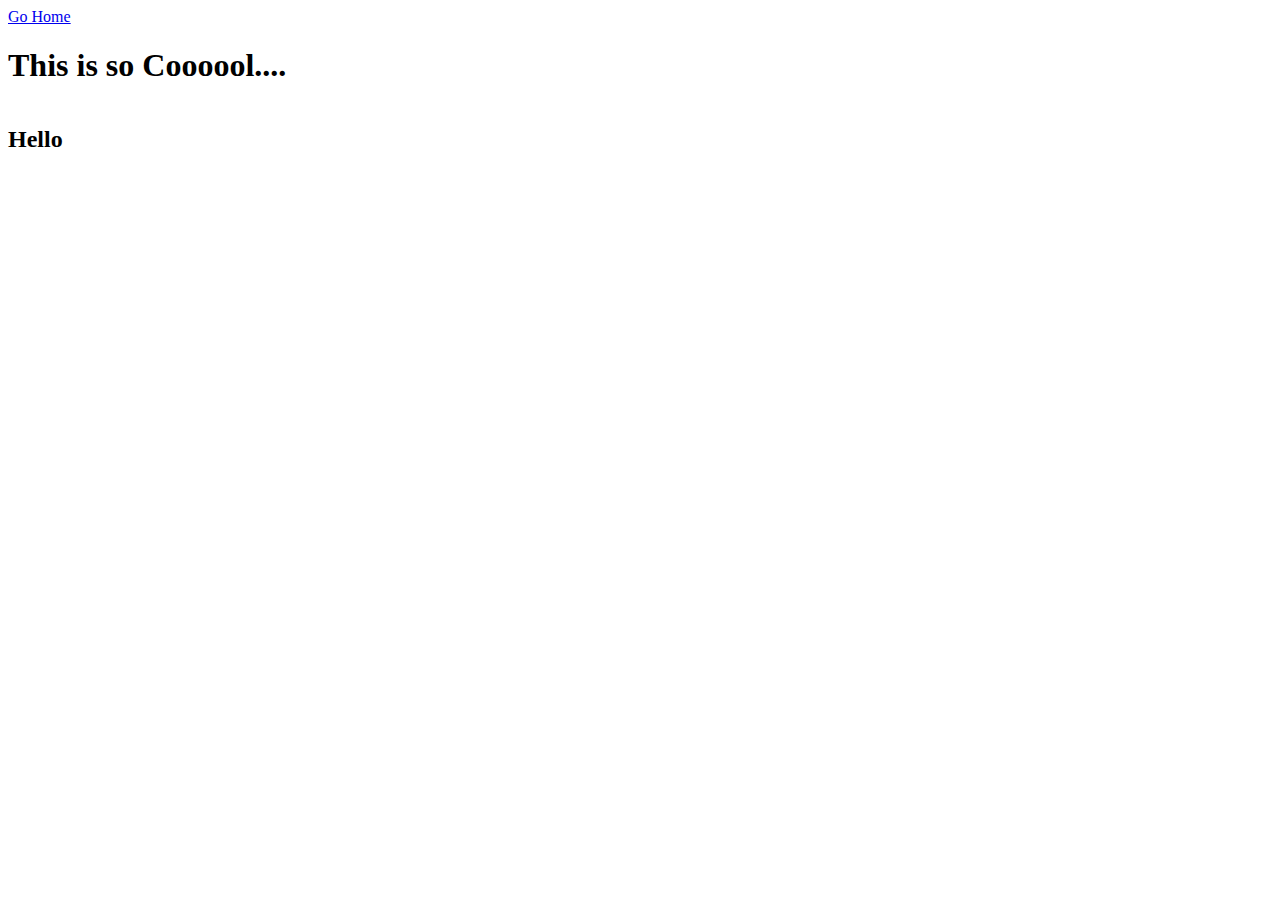
<file: class-02/demo/index.html>
<html>
    <body>
        <nav>
            <a href="index.html">Go Home</a>
        </nav>
        <h1>This is so Coooool....</h1>
        <article>
            <section>
                <img class="feature" href="feature1.jpg">
            </section>
            <section>
                <img class="feature" href="feature1.jpg">
            </section>
            <section>
                <h2>Hello</h2>
            </section>
            <section>
                
            </section>
        </article>
    </body>
</html>
</file>
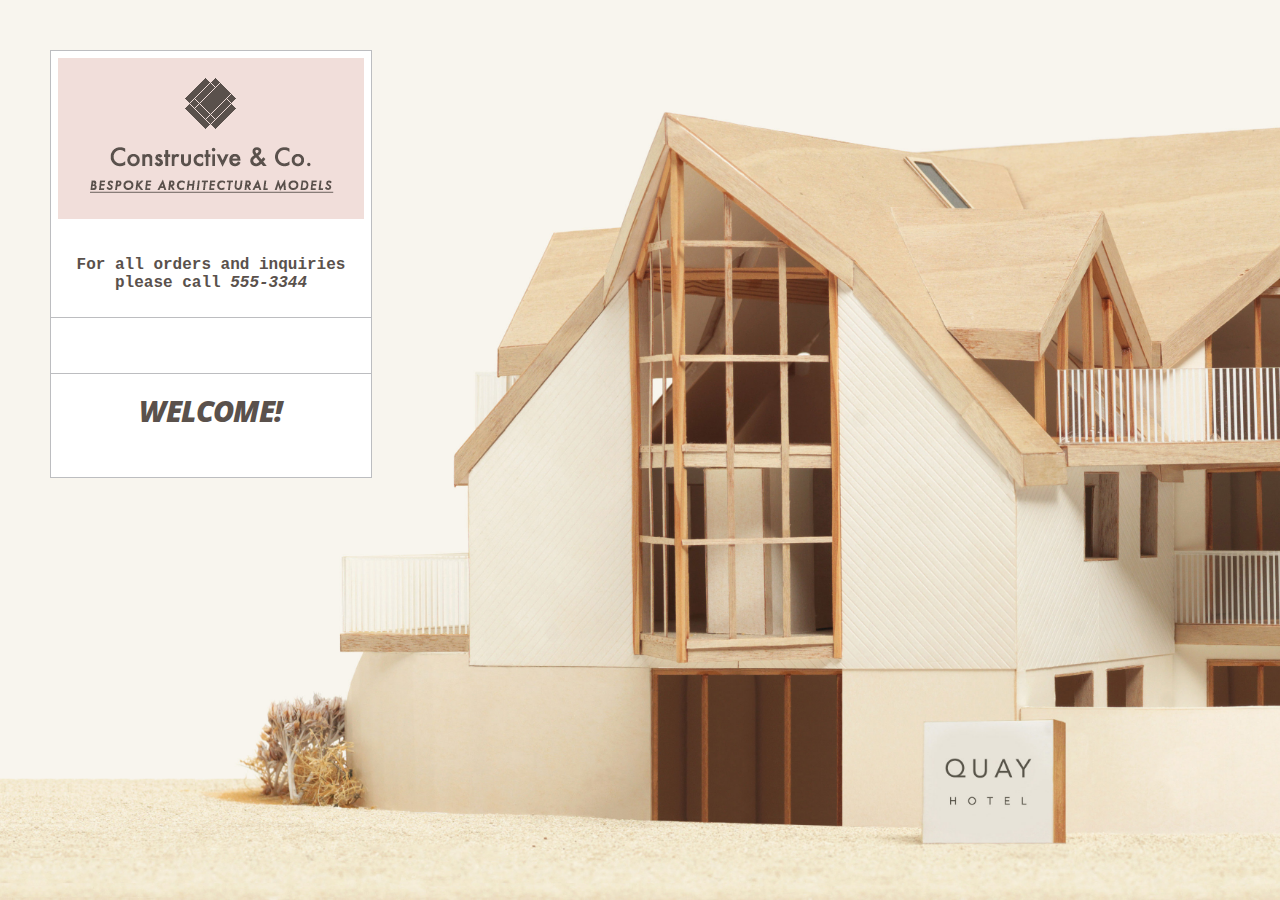
<file: class-06/starter-code/add-content.html>
<!DOCTYPE html>
<html>
  <head>
    <title>Constructive &amp; Co.</title>
    <link rel="stylesheet" href="css/c01.css" />
  </head>

  <body>
    <h1>
      Constructive &amp; Co.
    </h1>
    <p>For all orders and inquiries please call <em>555-3344</em></p>
    <p>
      <script src="js/add-content.js"></script>
    </p>
  </body>
</html>
</file>
<file: class-06/starter-code/css/c01.css>
/* CSS for adding content example */

@import url(http://fonts.googleapis.com/css?family=Open+Sans:800italic);

body { 
    font-family: "Courier New", Courier, monospace;
    background: url("../images/constructive-backdrop.jpg") no-repeat center center fixed; 
    -webkit-background-size: cover;
    -moz-background-size: cover;
    -o-background-size: cover;
    background-size: cover;
    margin: 0;
    padding: 0;}

h1, h3, p {
    float: left;
    clear: left;
    width: 320px;
    background-color: #fff;
    color: #5a514c;
    text-align: center;}


h1 {
    margin: 50px 0 0 50px;
    height: 175px;
    background-image: url("../images/constructive-logo.gif");
    background-repeat: no-repeat;
    text-indent: -9999px;
    border-top: 1px solid #bcbdc0;
    border-left: 1px solid #bcbdc0;
    border-right: 1px solid #bcbdc0;}

h3 {
    margin: 0 0 0 50px;
    padding: 25px 0 0 0;
    font-family: 'Open Sans', arial, sans-serif;
    font-size: 1.8em;
    font-style: italic;
    font-weight: 800;
    line-height: 0.80em;
    letter-spacing: -0.02em;
    text-transform: uppercase;
    border-left: 1px solid #bcbdc0;
    border-right: 1px solid #bcbdc0;}

p {
    margin: 0 0 0 50px;
    padding: 30px 0 25px 0;
    font-weight: bold;
    text-align: center;
    border-right: 1px solid #bcbdc0;
    border-bottom: 1px solid #bcbdc0;
    border-left: 1px solid #bcbdc0;}

/* Border under box when you move script in the last example */
p + script + h3 {
    padding-bottom: 20px;
    border-bottom: 1px solid #bcbdc0;}

/* Fix for full-screen background image: Chrome on Android */
html{
    height:100%;
    min-height:100%;}
body{
    min-height:100%;}
</file>
